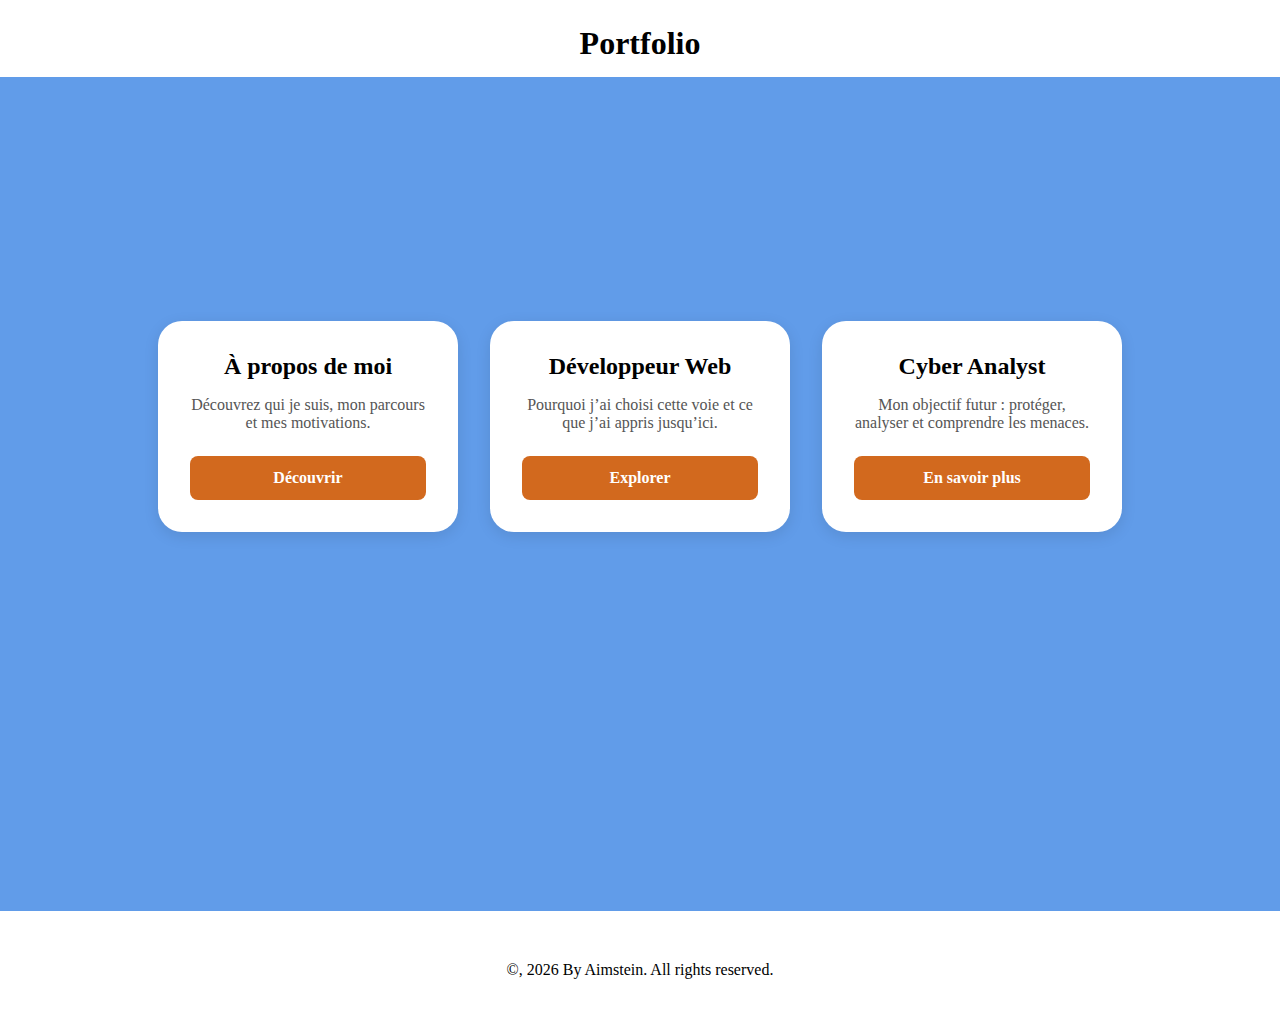
<file: index.html>
<!DOCTYPE html>
<html lang="en">
<head>
    <meta charset="UTF-8">
    <meta name="viewport" content="width=device-width, initial-scale=1.0">
    <title>Lucas Dequinze</title>
    <link rel="stylesheet" href="assets/css/index.css">
</head>
<body>
    <div id="header"></div>
  <section class="cards">
    <div class="card">
        <h2>À propos de moi</h2>
        <p>Découvrez qui je suis, mon parcours et mes motivations.</p>
        <a href="assets/pages/aboutMe.html" class="btn">Découvrir</a>
    </div>

    <div class="card">
        <h2>Développeur Web</h2>
        <p>Pourquoi j’ai choisi cette voie et ce que j’ai appris jusqu’ici.</p>
        <a href="assets/pages/developpeurWeb.html" class="btn">Explorer</a>
    </div>

    <div class="card">
        <h2>Cyber Analyst</h2>
        <p>Mon objectif futur : protéger, analyser et comprendre les menaces.</p>
        <a href="assets/pages/cyberAnalyst.html" class="btn">En savoir plus</a>
    </div>
</section>

    <div id="footer"></div>
    <script src="../../assets/scripts/component.js"></script>
</body>
</html>
</file>
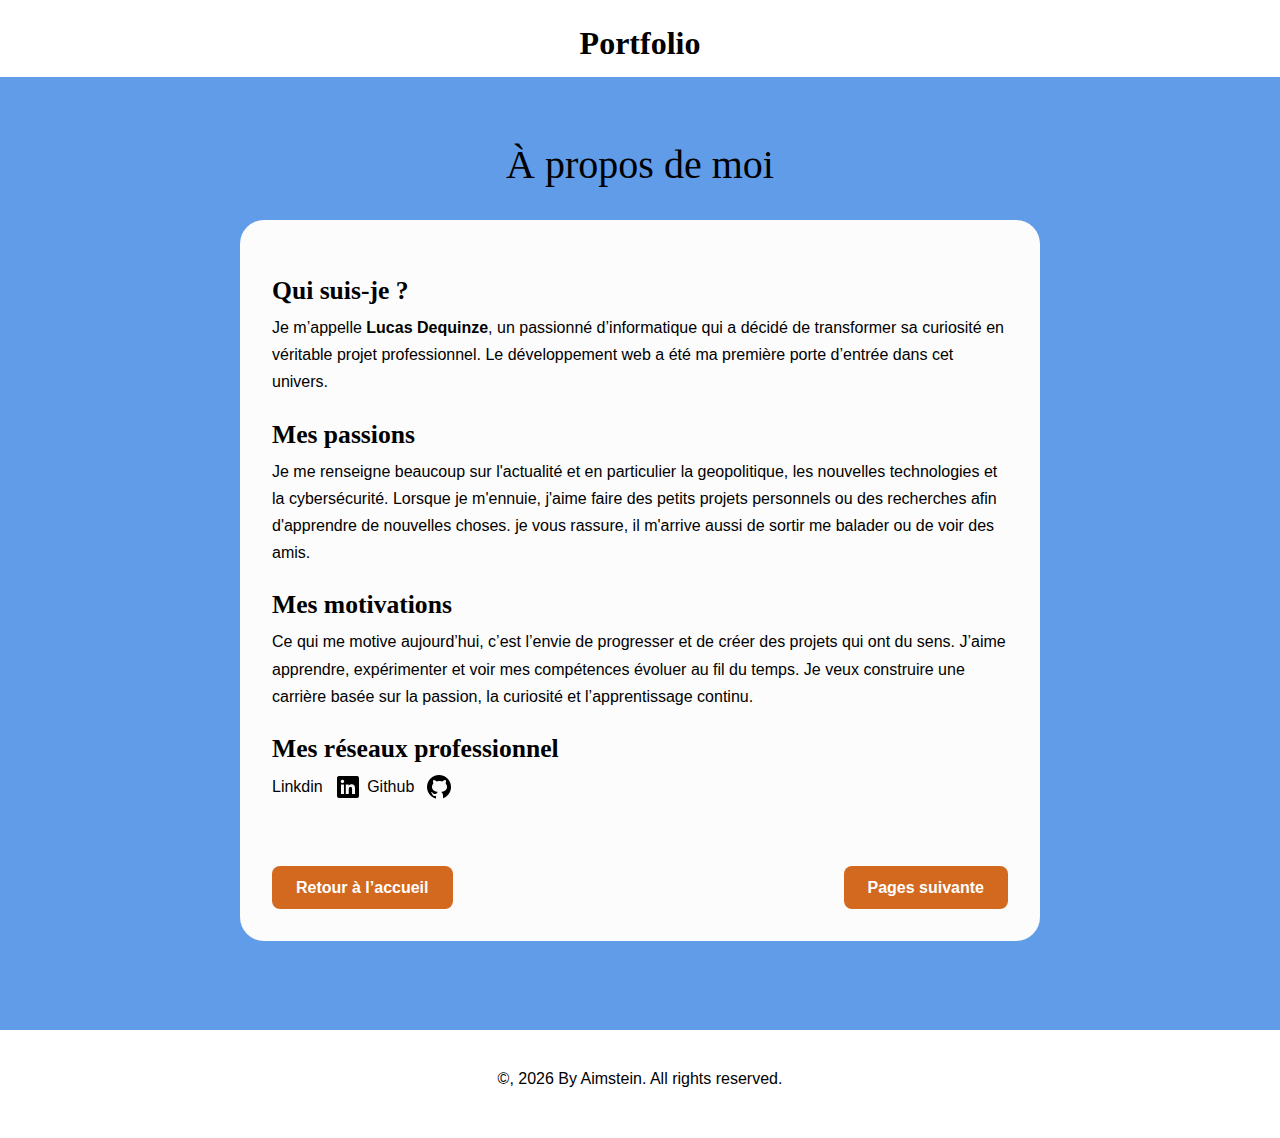
<file: assets/pages/aboutMe.html>
<!DOCTYPE html>
<html lang="fr">
<head>
    <meta charset="UTF-8">
    <meta name="viewport" content="width=device-width, initial-scale=1.0">
    <title>À propos de moi</title>
    <link rel="stylesheet" href="/assets/css/pages.css">
</head>
<body>
    <div id="header"></div>
    <section class="about">
        <div class="container">
            <h1>À propos de moi</h1>

            <div class="about-content">
                <div class="about-text">

                    <h2>Qui suis‑je ?</h2>
                    <p>
                        Je m’appelle <strong>Lucas Dequinze</strong>, un passionné d’informatique qui a décidé 
                        de transformer sa curiosité en véritable projet professionnel.
                        Le développement web a été ma première porte d’entrée dans cet univers.
                    </p>

                    <h2>Mes passions</h2>
                    <p>
                        Je me renseigne beaucoup sur l'actualité et en particulier la geopolitique, les nouvelles technologies et la cybersécurité.
                        Lorsque je m'ennuie, j'aime faire des petits projets personnels ou des recherches afin d'apprendre de nouvelles choses.
                        je vous rassure, il m'arrive aussi de sortir me balader ou de voir des amis.
                    </p>

                    <h2>Mes motivations</h2>
                    <p>
                        Ce qui me motive aujourd’hui, c’est l’envie de progresser et de créer des projets qui ont du sens.
                        J’aime apprendre, expérimenter et voir mes compétences évoluer au fil du temps.
                        Je veux construire une carrière basée sur la passion, la curiosité et l’apprentissage continu.
                    </p>
                    <h2>Mes réseaux professionnel</h2>
                    <a href="https://be.linkedin.com/in/lucas-dequinze-05b320352"class="Reseaux">Linkdin
                        <img src="/assets/components/images/icons8-linkedin-30.png" alt="logo-linkdin"> </a>
                        
                    <a href="https://github.com/Aimstein69"class="Reseaux">Github
                        <img src="/assets/components/images/icons8-github-30.png" alt="logo-github"></a>
                    <div class="btn-groupe">
                        <a href="/index.html" class="btn">Retour à l’accueil</a>
                        <a href="/assets/pages/developpeurWeb.html" class="btnNext">Pages suivante</a>
                    </div>
                </div>
            </div>
        </div>
    </section>
    <div id="footer"></div>
    <script src="../scripts/component.js"></script>
</body>
</html>
</file>
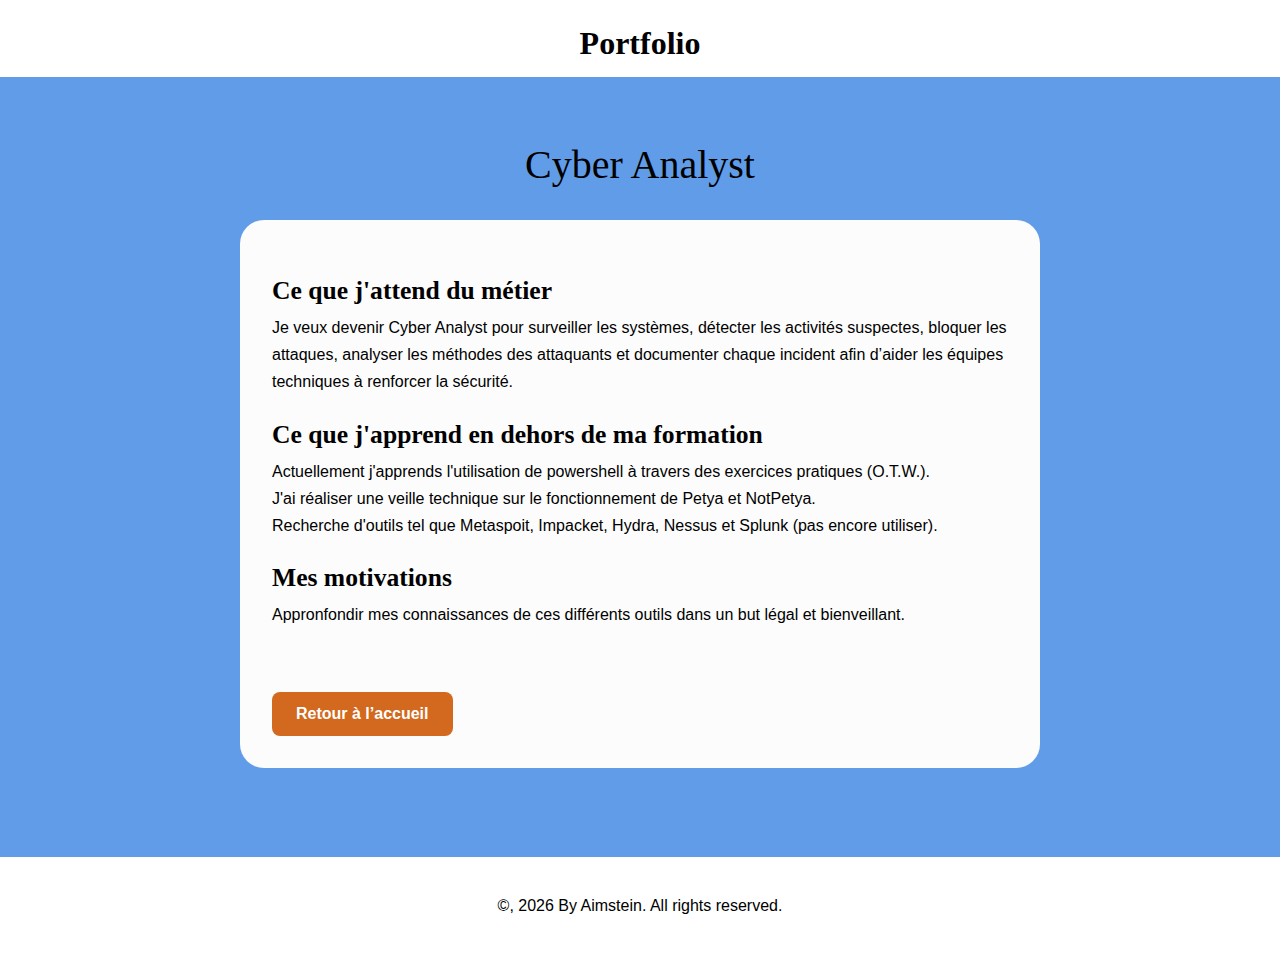
<file: assets/pages/cyberAnalyst.html>
<!DOCTYPE html>
<html lang="fr">
<head>
    <meta charset="UTF-8">
    <meta name="viewport" content="width=device-width, initial-scale=1.0">
    <title>À propos de moi</title>
    <link rel="stylesheet" href="/assets/css/pages.css">
</head>
<body>
    <div id="header"></div>
    <section class="about">
        <div class="container">
            <h1>Cyber Analyst</h1>

            <div class="about-content">
                <div class="about-text">

                    <h2>Ce que j'attend du métier</h2>
                    <p>
                         Je veux devenir Cyber Analyst pour surveiller les systèmes, détecter les activités suspectes,
                         bloquer les attaques, analyser les méthodes des attaquants et documenter chaque incident afin
                         d’aider les équipes techniques à renforcer la sécurité.
                    </p>

                    <h2>Ce que j'apprend en dehors de ma formation</h2>
                    <p>
                        Actuellement j'apprends l'utilisation de powershell à travers des exercices pratiques (O.T.W.). <br>
                        J'ai réaliser une veille technique sur le fonctionnement de Petya et NotPetya.
                        <br>
                        Recherche d'outils tel que Metaspoit, Impacket, Hydra, Nessus et Splunk (pas encore utiliser).
                    </p>

                    <h2>Mes motivations</h2>
                    <p>
                        Appronfondir mes connaissances de ces différents outils dans un but légal et bienveillant.
                    </p>
                    <div class="btn-groupe">
                        <a href="/index.html" class="btn">Retour à l’accueil</a>
                    </div>
                </div>
            </div>
        </div>
    </section>
    <div id="footer"></div>
    <script src="../scripts/component.js"></script>
</body>
</html>
</file>
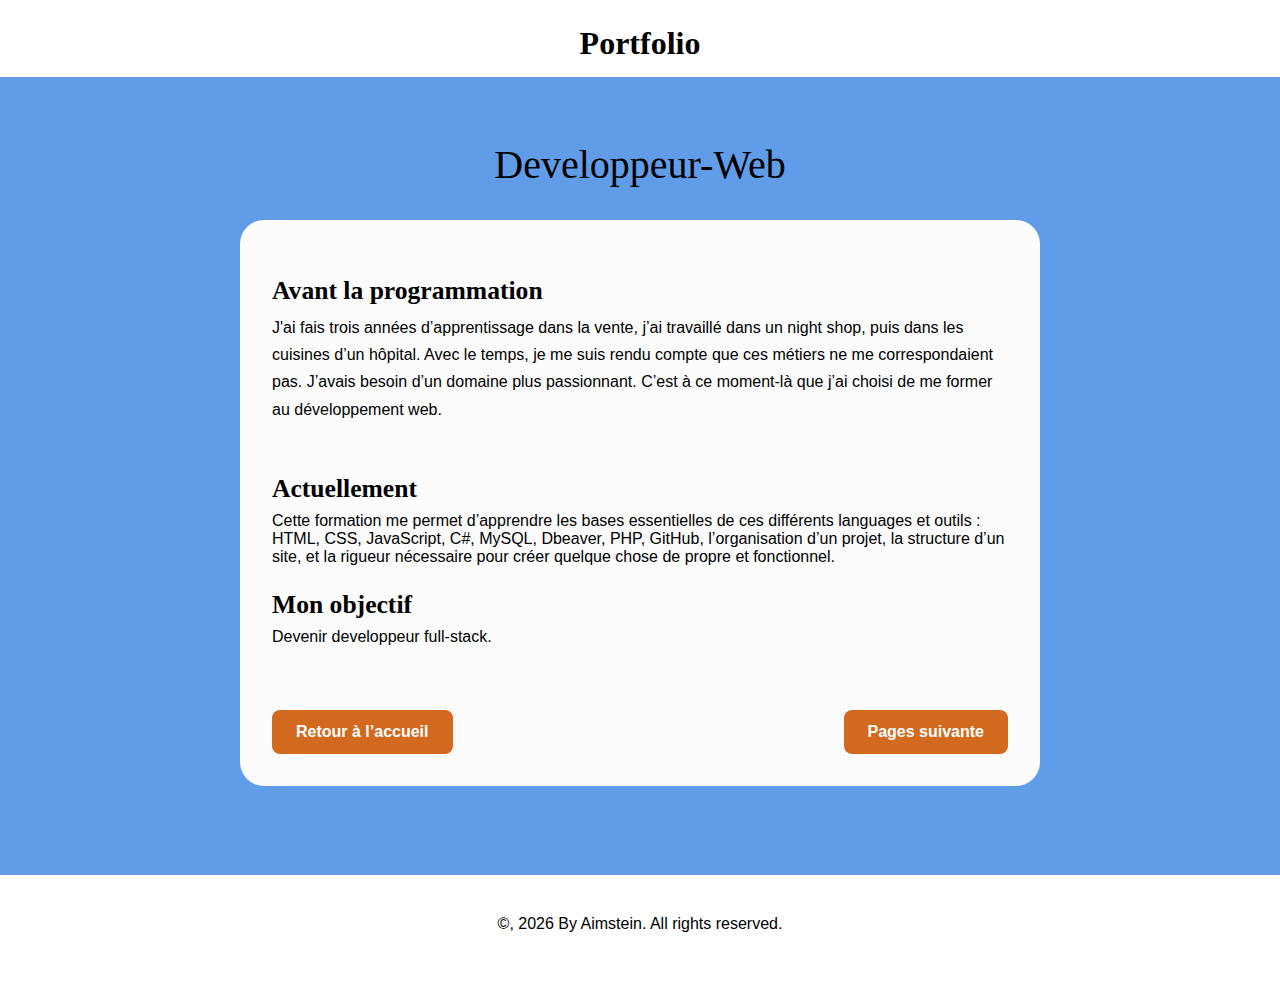
<file: assets/pages/developpeurWeb.html>
<!DOCTYPE html>
<html lang="fr">
<head>
    <meta charset="UTF-8">
    <meta name="viewport" content="width=device-width, initial-scale=1.0">
    <title>À propos de moi</title>
    <link rel="stylesheet" href="/assets/css/pages.css">
</head>
<body>
    <div id="header"></div>
    <section class="about">
        <div class="container">
            <h1>Developpeur-Web</h1>

            <div class="about-content">
                <div class="about-text">
                    <h2>Avant la programmation</h2>
                    <p>
                        J'ai fais trois années d’apprentissage dans la vente, j’ai travaillé dans un night shop,
                        puis dans les cuisines d’un hôpital. Avec le temps, je me suis rendu compte que ces métiers
                        ne me correspondaient pas. J’avais besoin d’un domaine plus passionnant.
                        C’est à ce moment-là que j’ai choisi de me former au développement web.
                        <br><br>
                        <h2>Actuellement</h2>
                        Cette formation me permet d’apprendre les bases essentielles de ces différents languages et outils :
                        HTML, CSS, JavaScript, C#, MySQL, Dbeaver, PHP, GitHub, l’organisation d’un projet,
                        la structure d’un site, et la rigueur nécessaire pour créer quelque chose de propre et fonctionnel.
                        <h2>Mon objectif</h2>
                        Devenir developpeur full-stack.
                    </p>
                    <div class="btn-groupe">
                        <a href="/index.html" class="btn">Retour à l’accueil</a>
                        <a href="/assets/pages/cyberAnalyst.html" class="btnNext">Pages suivante</a>
                    </div>
                </div>
            </div>
        </div>
    </section>
    <div id="footer"></div>
    <script src="../scripts/component.js"></script>
</body>
</html>
</file>
<file: assets/css/index.css>
* {
    margin: 0;
    padding: 0;
    box-sizing: border-box;
}
header{
    font-family: 'Times New Roman', Times, serif;
    display: flex;
    justify-content: center;
    padding-top: 25px;
    padding-bottom: 15px;
    background-color: #ffffff;
}
body {
    font-family: 'Times New Roman', Times, serif;
    background-color: #619ce9; /* optionnel */
    height: 100vh;
}
.cards {
    display: flex;
    justify-content: center;
    gap: 2rem;
    padding: 4rem 2rem;
    flex-wrap: wrap;
    margin-top: 20vh;
    margin-bottom: 35vh;
    
}

.card {
    background: white;
    padding: 2rem;
    width: 300px;
    border-radius: 24px;
    box-shadow: 0 4px 15px rgba(0,0,0,0.1);
    text-align: center;
    transition: transform 0.2s ease, box-shadow 0.2s ease;
    display: flex;
    flex-direction: column;
}

.card:hover {
    transform: translateY(-5px);
    box-shadow: 0 8px 25px rgba(0,0,0,0.15);
}

.card h2 {
    margin-bottom: 1rem;
    font-size: 1.5rem;
}

.card p {
    margin-bottom: 1.5rem;
    color: #555;
}

.card .btn {
    display: inline-block;
    padding: 0.8rem 1.5rem;
    background: #4a90e2;
    color: white;
    border-radius: 8px;
    font-weight: bold;
    transition: background 0.2s ease;
    background-color: chocolate;
    text-decoration: none ;
    margin-top: auto;
}

.card .btn:hover {
    background: #357ABD;
}

footer{
    display: flex;
    justify-content: center;
    background-color: #ffffff;
    padding-bottom: 50px;
    padding-top: 50px;
    
}
</file>
<file: assets/css/pages.css>
* {
    margin: 0;
    padding: 0;
    box-sizing: border-box;
}
header{
    font-family: 'Times New Roman', Times, serif;
    display: flex;
    justify-content: center;
    padding-top: 25px;
    padding-bottom: 15px;
    background-color: #ffffff;
}
body {
    font-family: Arial, Helvetica, sans-serif;
    background-color: #619ce9;
    height: 100%;
}
.about {
    padding: 4rem 2rem;
    color: #000000;
    margin-bottom: 25px;
}

.about h1 {
    font-family: Georgia, 'Times New Roman', Times, serif;
    text-align: center;
    margin-bottom: 2rem;
    font-size: 2.5rem;
    font-weight: 500;
}

.about-content {
    display: flex;
    justify-content: center;
    padding: 0 1rem;
}

.about-text {
    max-width: 800px;
    background: rgba(223, 95, 10, 0.15);
    padding: 2rem;
    border-radius: 24px;
    background-color: rgb(252, 252, 252);
}

.about-text h2 {
    font-family: 'Times New Roman', Times, serif;
    margin-top: 1.5rem;
    margin-bottom: 0.5rem;
    font-size: 1.6rem;
    font-weight: 600;
}

.about-text p {
    margin-bottom: 1rem;
    line-height: 1.7;
    font-size: 1rem;
}
.Reseaux{
    text-decoration: none;
    color: #000000;
    display: inline-flex;
    align-items: center;
    gap: 10px;
}

ul li {
    list-style: disc;
    padding: 8px;
}
.about .btn {
    display: inline-block;
    margin-top: 2rem;
    padding: 0.8rem 1.5rem;
    background: chocolate;
    color: #ffffff;
    border-radius: 8px;
    font-weight: bold;
    transition: background 0.2s ease, transform 0.2s ease;
    text-decoration: none;
}

.about .btn:hover {
    background: #357ABD;
    transform: translateY(-2px);
}

.about .btnNext {
    display: inline-block;
    margin-top: 2rem;
    padding: 0.8rem 1.5rem;
    background: chocolate;
    color: #ffffff;
    border-radius: 8px;
    font-weight: bold;
    transition: background 0.2s ease, transform 0.2s ease;
    text-decoration: none;
}

.about .btnNext:hover {
    background: #357ABD;
    transform: translateY(-2px);
}
.btn-groupe {
    display: flex;
    justify-content: space-between;
    margin-top: 2rem;
}


footer{
    display: flex;
    justify-content: center;
    background-color: #ffffff;
    padding-bottom: 50px;
    padding-top: 40px;
    
}
@media (max-width: 600px) {
    .btn-groupe {
        flex-direction: column;
        gap: 1rem;
    }

    .about .btn,
    .about .btnNext {
        width: 100%;
        text-align: center;
    }
}
</file>
